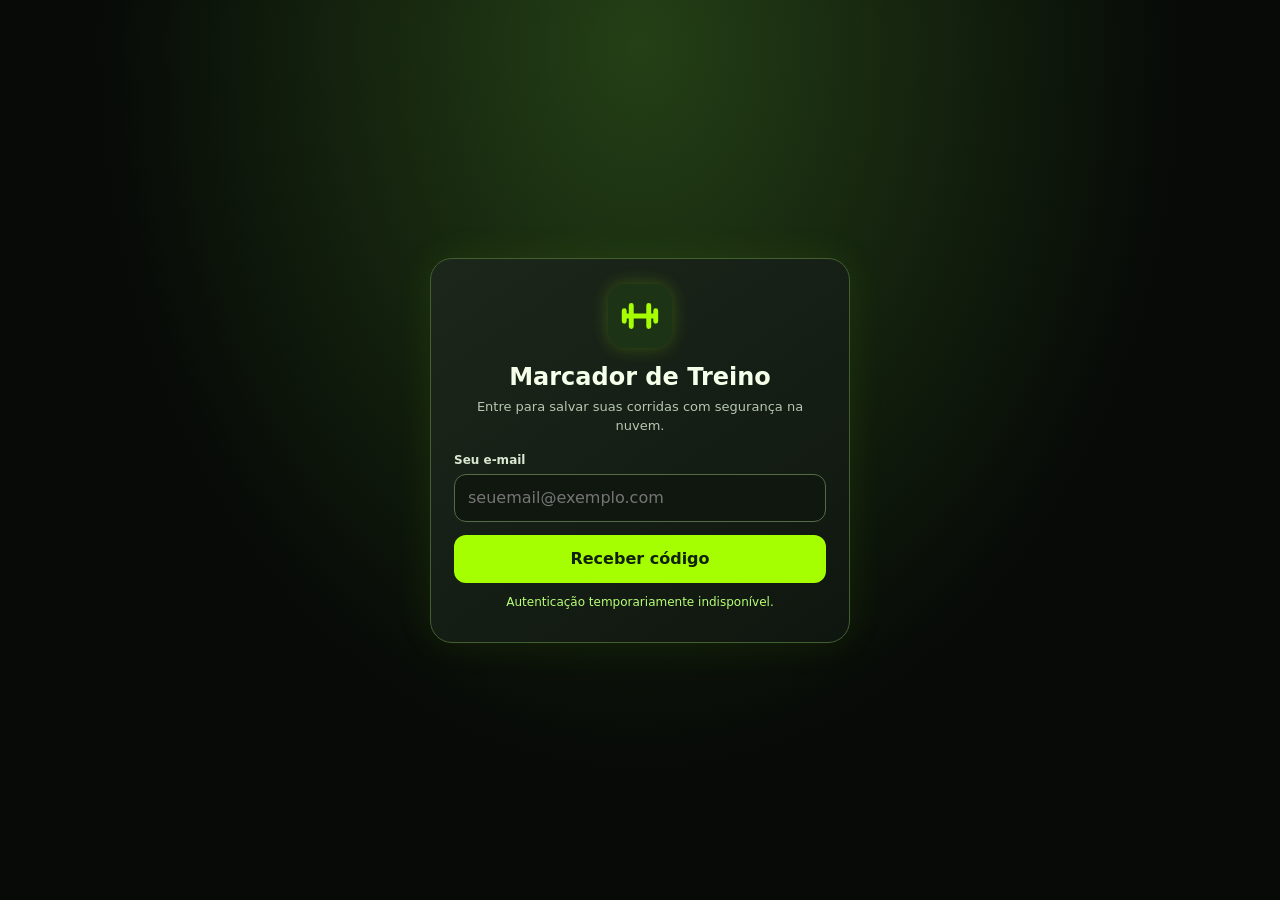
<file: site-backup/public/login.html>
<!doctype html>
<html lang="pt-BR"><head><meta charset="utf-8"><meta name="viewport" content="width=device-width,initial-scale=1,viewport-fit=cover"><meta name="robots" content="noindex,nofollow"><title>Conta • Marcador de Treino</title>
<style>
:root{color-scheme:dark;font-family:system-ui,-apple-system,Segoe UI,Roboto,sans-serif}*{box-sizing:border-box}
body{background:radial-gradient(ellipse at 50% 5%,#244016,#070a07 60%);color:#f6ffe9;margin:0;min-height:100svh;display:grid;place-items:center;padding:18px}
article{background:linear-gradient(145deg,#1c271b,#0f160f);border:1px solid #435f32;border-radius:22px;padding:25px 23px;width:min(100%,420px);box-shadow:0 0 40px #a6ff0013}
.logo{display:grid;place-items:center;width:64px;height:64px;margin:auto auto 15px;background:#1d3316;border-radius:17px;box-shadow:0 0 17px #a6ff003b}
h1{text-align:center;margin:0 0 6px;font-size:24px}p{text-align:center;font-size:13px;color:#b6c6b1;line-height:1.5;margin:0 0 17px}
label{font-size:12px;color:#d9e8d1;font-weight:650;display:block;margin:14px 0 7px}
input,button{height:48px;width:100%;border-radius:12px;font:inherit}input{background:#10170f;color:#fff;padding:10px 13px;border:1px solid #536c45;outline:none}input:focus{border-color:#a6ff00}
button{background:#a6ff00;color:#10220b;border:0;font-weight:850;margin-top:13px}button:disabled{opacity:.55}button.secondary{border:1px solid #47603a;background:transparent;color:#c9efb2}
#message{margin:12px 0 0;min-height:22px;text-align:center;font-size:12px;color:#b8ff75}
[hidden]{display:none!important}
</style></head><body><article><div class="logo"><svg width="42" height="42" viewBox="0 0 24 24" fill="none" stroke="#a6ff00" stroke-width="2.8" stroke-linecap="round"><path d="M3 9v6m4-9v12m10-12v12m4-9v6M3 12h18"/></svg></div><h1>Marcador de Treino</h1><p>Entre para salvar suas corridas com segurança na nuvem.</p>
<div id="google-box" hidden><button type="button" id="google-enter" style="background:#eaf2e8;color:#182719;border:1px solid #d5e1d1;margin:0 0 14px;font-weight:800">Continuar com Google</button><p style="margin:0 0 12px;font-size:11px">Use sua conta Google para importar nome e foto no app.</p><p style="font-size:10px;margin:0 0 12px">ou entre por e-mail</p></div><form id="email-form"><label for="email">Seu e-mail</label><input id="email" type="email" required autocomplete="username webauthn" placeholder="seuemail@exemplo.com"><button id="send">Receber código</button></form>
<form id="code-form" hidden><label for="code">Código enviado ao seu e-mail</label><input id="code" inputmode="numeric" autocomplete="one-time-code" maxlength="6" required pattern="[0-9]{6}" placeholder="000000"><button id="verify">Confirmar e entrar</button><button class="secondary" type="button" id="again">Alterar e-mail</button></form>
<div id="signed" hidden><p id="signed-text"></p><button id="continue">Continuar para o aplicativo</button><button id="signout" class="secondary">Sair desta conta</button></div><div id="message" role="status" aria-live="polite"></div>
</article><script>
const $=id=>document.getElementById(id);const go=()=>{const p=new URLSearchParams(location.search).get('next')||'/';location.href=p.startsWith('/')&&!p.startsWith('//')?p:'/'};
const msg=s=>$('message').textContent=s;
async function appAuth(){if(!window.hatchable?.auth){msg('Autenticação temporariamente indisponível.');return null}return window.hatchable.auth}
async function init(){const a=await appAuth();if(!a)return;const session=await a.getSession().catch(()=>null);if(session?.user){showAccount(session.user);return}const providers=await a.providers().catch(()=>['email']);$('google-box').hidden=!providers.includes('google')}
function showAccount(u){$('email-form').hidden=true;$('code-form').hidden=true;$('signed').hidden=false;$('signed-text').textContent='Conectado como '+(u.email||'atleta')}
$('google-enter').onclick=async()=>{const a=await appAuth();if(!a)return;try{a.signInWithGoogle({next:'/'})}catch(err){msg(err.message||'Login Google temporariamente indisponível.')}};
$('email-form').onsubmit=async e=>{e.preventDefault();const a=await appAuth();if(!a)return;const b=$('send');b.disabled=true;msg('Enviando código...');try{await a.startLogin({email:$('email').value.trim()});$('email-form').hidden=true;$('code-form').hidden=false;msg('Código enviado! Confira seu e-mail.')}catch(err){msg(err.message||'Falha no envio.')}finally{b.disabled=false}};
$('code-form').onsubmit=async e=>{e.preventDefault();const a=await appAuth();if(!a)return;const b=$('verify');b.disabled=true;msg('Verificando...');try{const session=await a.verifyCode({email:$('email').value.trim(),code:$('code').value.trim()});showAccount(session.user);msg('Entrou com sucesso!');setTimeout(go,550)}catch(err){msg(err.message||'Código inválido.')}finally{b.disabled=false}};
$('again').onclick=()=>{$('code-form').hidden=true;$('email-form').hidden=false;msg('')};
$('continue').onclick=go;$('signout').onclick=async()=>{await hatchable.auth.signOut();location.reload()};
init();
</script></body></html>
</file>
